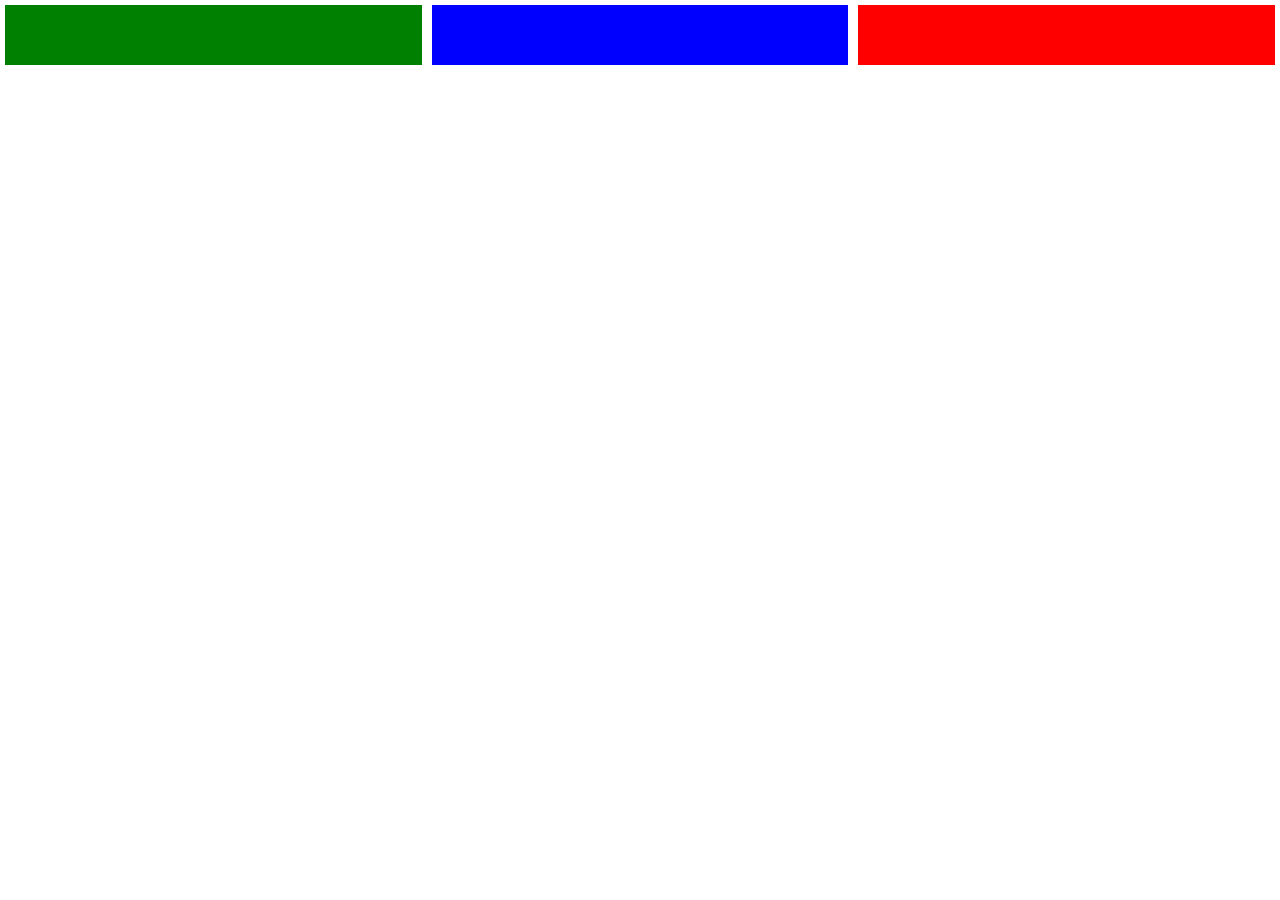
<file: index.html>
<!DOCTYPE html>
<html>
  <head>
    <meta charset="UTF-8">
    <title>Curso Flexbox</title>
    <link rel="stylesheet" href="styles.css">
  </head>
  <body>
    <div id="app">
      <div class="box red"></div>
      <div class="box blue"></div>
      <div class="box green"></div>
    </div>
    
  </body>
</html>
</file>
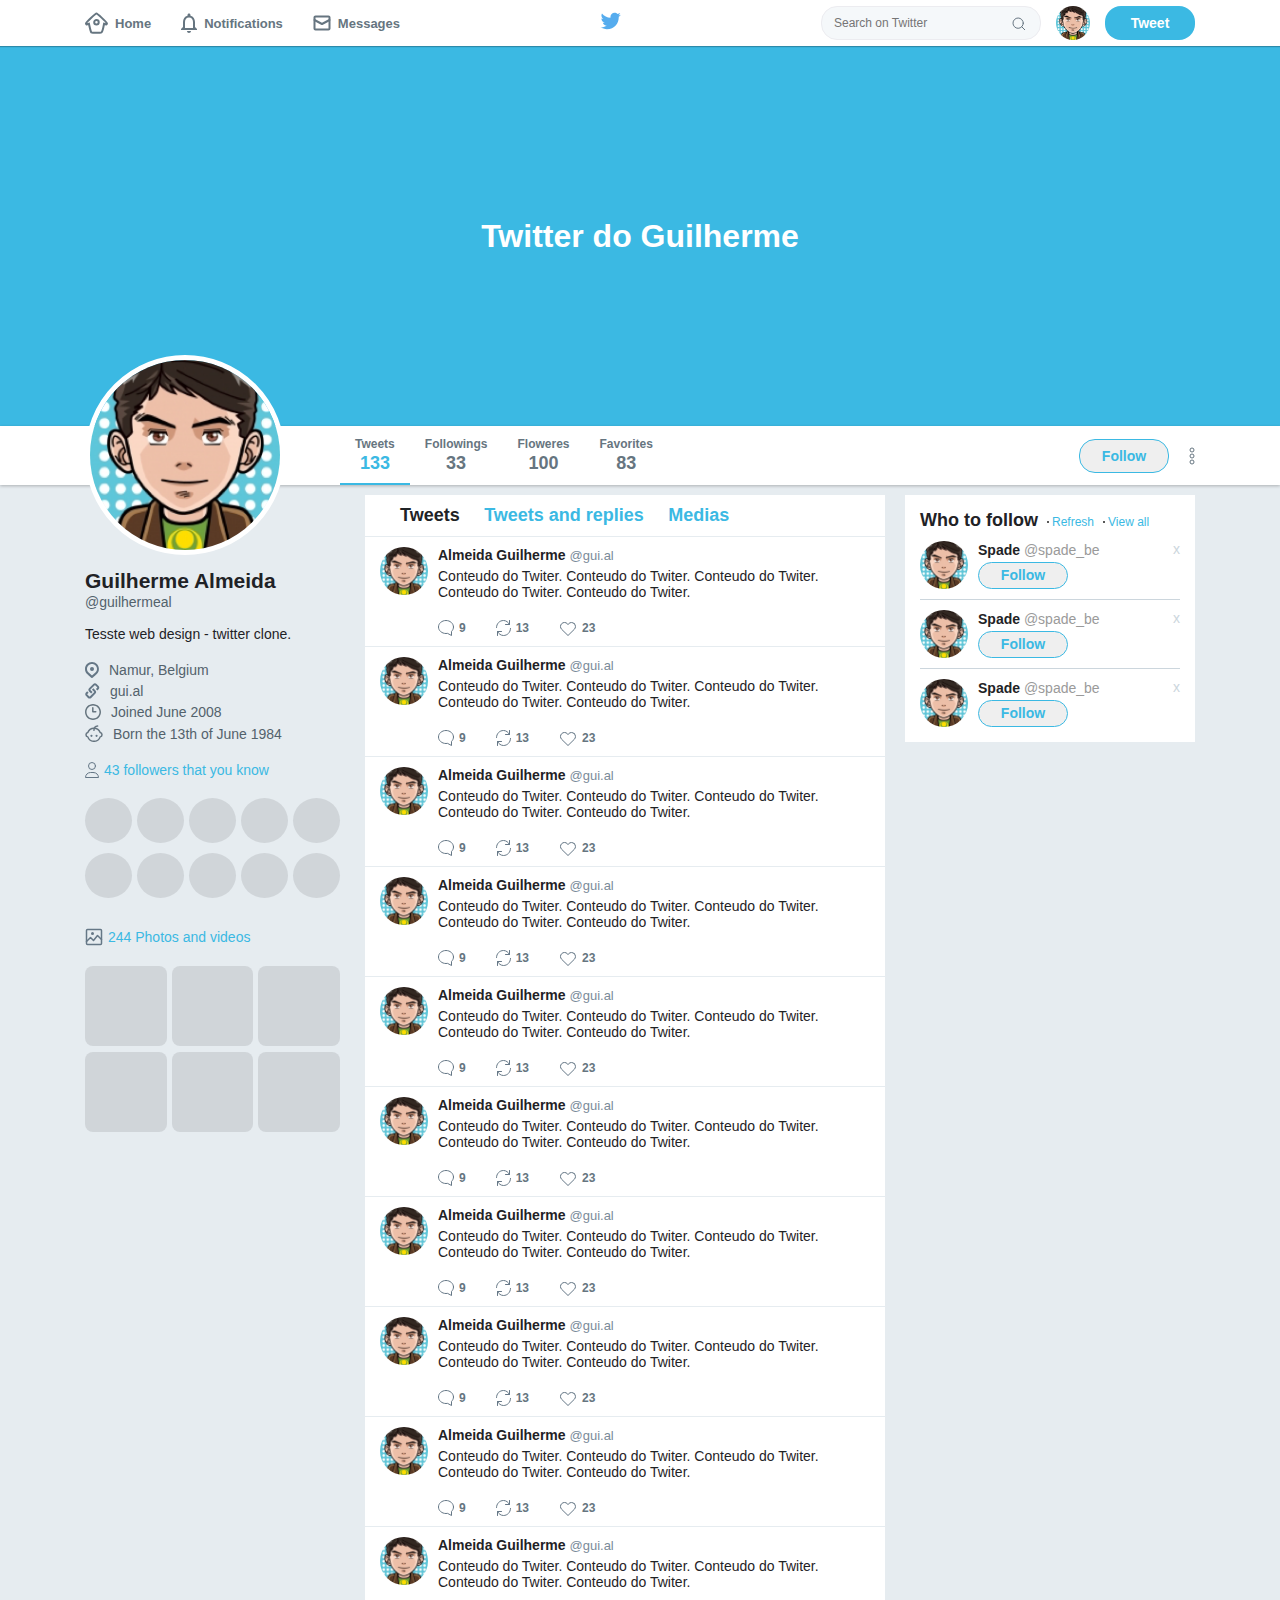
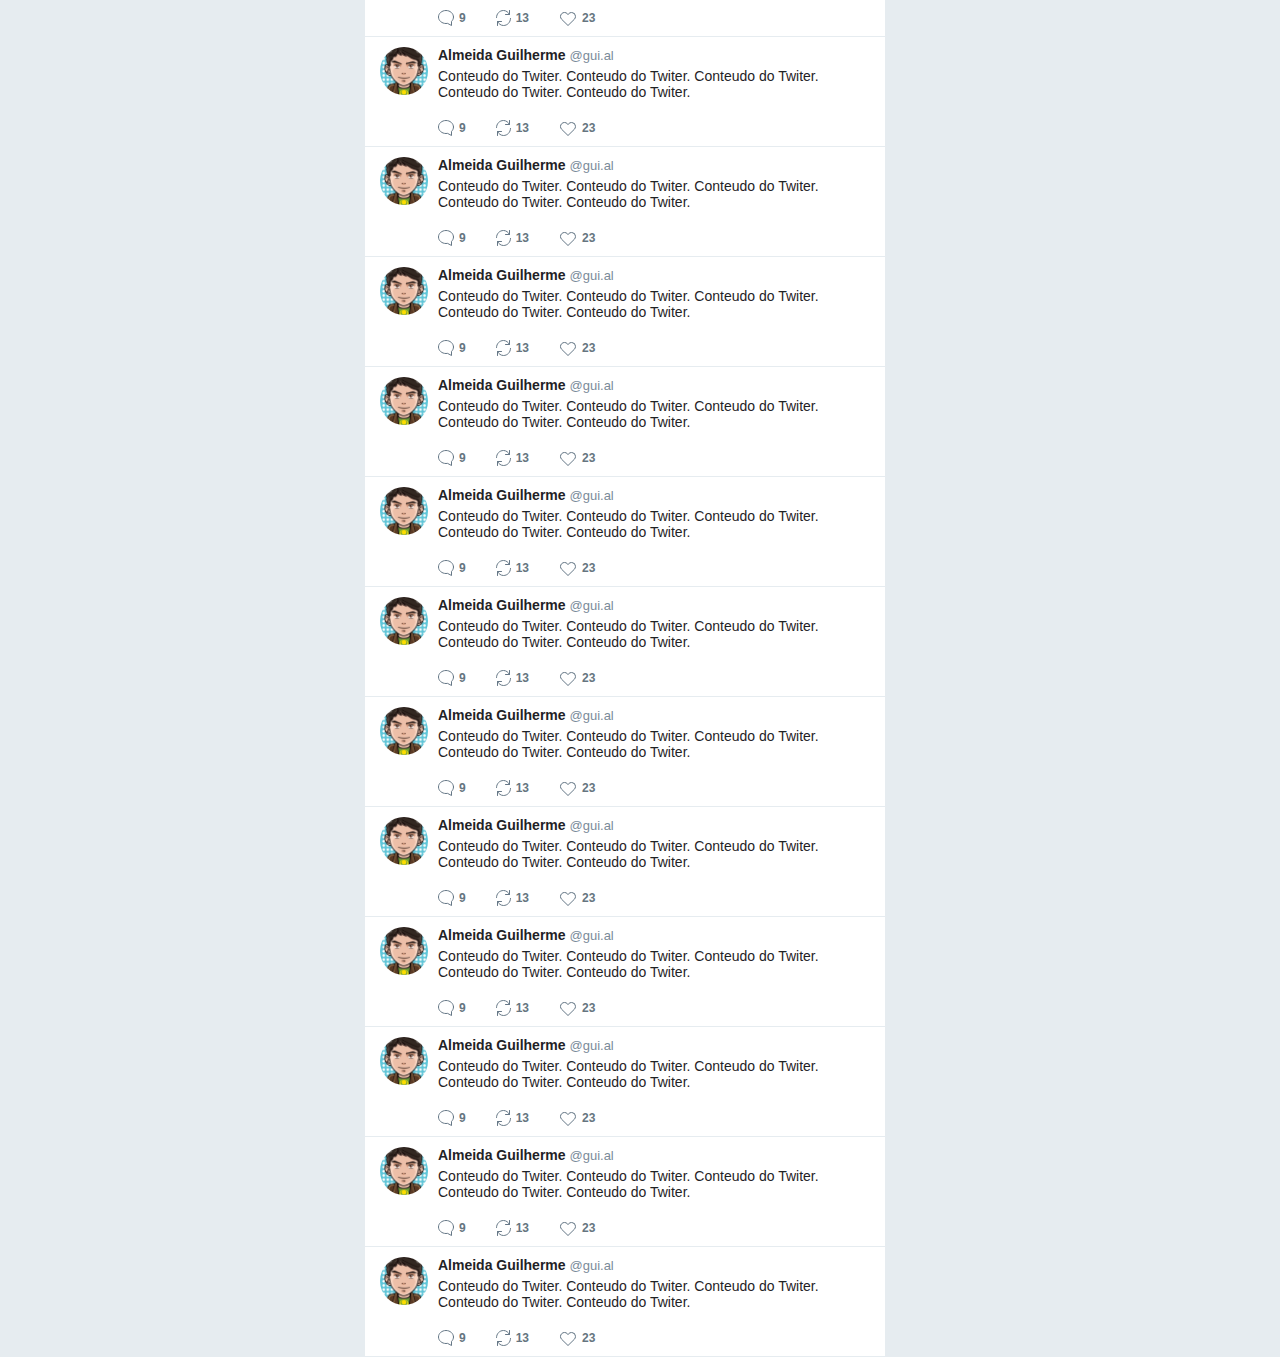
<file: projetoTwitterClone/index.html>
<!DOCTYPE html>
<html>
  <head>
    <meta charset="UTF-8">
    <title>Curso Flexbox :: Twitter Clone</title>
    <link rel="stylesheet" href="assets/styles/styles.css">
  </head>
  <body>
    <header id="main-header">
      <div class="content">
        <nav>
          <ul>
            <li><img src="./assets/images/home.svg" alt=""> Home</li>
            <li><img src="./assets/images/notification.svg" alt=""> Notifications</li>
            <li><img src="./assets/images/message.svg" alt=""> Messages</li>
          </ul>
        </nav>
        
        <div>
          <img src="./assets/images/logo.svg" alt="Logo Twitter" >
        </div>

        <div class="side">
          <input type="text" placeholder="Search on Twitter">
          <img src="./assets/images/avatar.png" alt="Avatar">
          <button>Tweet</button>
        </div>
      </div>

    </header>

    <div class="banner">
      <h1>Twitter do Guilherme</h1>
    </div>

    <div class="bar">

      <div class="content">
        <ul>
          <li class="active">
            <span>Tweets</span>
            <strong>133</strong>
          </li>
          <li>
            <span>Followings</span>
            <strong>33</strong>
          </li>
          <li>
            <span>Floweres</span>
            <strong>100</strong>
          </li>
          <li>
            <span>Favorites</span>
            <strong>83</strong>
          </li>
        </ul>  
      
        <div class="actions">
          <button>Follow</button>
          <img src="./assets/images/more.svg" alt="More">
        </div>

      </div>

    </div>

    <div class="wrapper-content content">
      <aside class="profile">
        <img class="avatar" src="./assets/images/avatar.png" alt="Avatar">
        <h1>Guilherme Almeida</h1>
        <span>@guilhermeal</span>
        <p>Tesste web design - twitter clone.</p>

        <ul class="list">
          <li><img src="./assets/images/place.svg" alt="Place"> Namur, Belgium</li>
          <li><img src="./assets/images/url.svg" alt="URL"> gui.al</li>
          <li><img src="./assets/images/joined.svg" alt="Joined"> Joined June 2008</li>
          <li><img src="./assets/images/born.svg" alt="Born"> Born the 13th of June 1984</li>
        </ul>

        <div class="widget followers">
          <strong><img src="./assets/images/followers.svg" alt="followers">43 followers that you know</strong>

          <ul>
            <li></li>
            <li></li>
            <li></li>
            <li></li>
            <li></li>
            <li></li>
            <li></li>
            <li></li>
            <li></li>
            <li></li>
          </ul>

        </div>

        <div class="widget images">
          <strong><img src="./assets/images/images.svg" alt="Images"> 244 Photos and videos</strong>

          <ul>
            <li></li>
            <li></li>
            <li></li>
            <li></li>
            <li></li>
            <li></li>
          </ul>
        </div>
      </aside>

      <section class="timeline">
        <nav>
          <a href="" class="active">Tweets</a>
          <a href="">Tweets and replies</a>
          <a href="">Medias</a>
        </nav>

        <ul class="tweets">
          <li>
            <img src="./assets/images/avatar.png" alt="Avatar">
            <div class="info">
              <strong>Almeida Guilherme <span>@gui.al</span></strong>
              <p>Conteudo do Twiter. Conteudo do Twiter. Conteudo do Twiter. Conteudo do Twiter. Conteudo do Twiter. </p>
              <div class="actions">
                <a href=""> <img src="./assets/images/comments.svg" alt="Comments"> 9</a>
                <a href=""> <img src="./assets/images/retweet.svg" alt="Retweets"> 13</a>
                <a href=""> <img src="./assets/images/like.svg" alt="Likes"> 23</a>
              </div>
            </div>
          </li>
          <li>
            <img src="./assets/images/avatar.png" alt="Avatar">
            <div class="info">
              <strong>Almeida Guilherme <span>@gui.al</span></strong>
              <p>Conteudo do Twiter. Conteudo do Twiter. Conteudo do Twiter. Conteudo do Twiter. Conteudo do Twiter. </p>
              <div class="actions">
                <a href=""> <img src="./assets/images/comments.svg" alt="Comments"> 9</a>
                <a href=""> <img src="./assets/images/retweet.svg" alt="Retweets"> 13</a>
                <a href=""> <img src="./assets/images/like.svg" alt="Likes"> 23</a>
              </div>
            </div>
          </li>
          <li>
            <img src="./assets/images/avatar.png" alt="Avatar">
            <div class="info">
              <strong>Almeida Guilherme <span>@gui.al</span></strong>
              <p>Conteudo do Twiter. Conteudo do Twiter. Conteudo do Twiter. Conteudo do Twiter. Conteudo do Twiter. </p>
              <div class="actions">
                <a href=""> <img src="./assets/images/comments.svg" alt="Comments"> 9</a>
                <a href=""> <img src="./assets/images/retweet.svg" alt="Retweets"> 13</a>
                <a href=""> <img src="./assets/images/like.svg" alt="Likes"> 23</a>
              </div>
            </div>
          </li>
          <li>
            <img src="./assets/images/avatar.png" alt="Avatar">
            <div class="info">
              <strong>Almeida Guilherme <span>@gui.al</span></strong>
              <p>Conteudo do Twiter. Conteudo do Twiter. Conteudo do Twiter. Conteudo do Twiter. Conteudo do Twiter. </p>
              <div class="actions">
                <a href=""> <img src="./assets/images/comments.svg" alt="Comments"> 9</a>
                <a href=""> <img src="./assets/images/retweet.svg" alt="Retweets"> 13</a>
                <a href=""> <img src="./assets/images/like.svg" alt="Likes"> 23</a>
              </div>
            </div>
          </li>
          <li>
            <img src="./assets/images/avatar.png" alt="Avatar">
            <div class="info">
              <strong>Almeida Guilherme <span>@gui.al</span></strong>
              <p>Conteudo do Twiter. Conteudo do Twiter. Conteudo do Twiter. Conteudo do Twiter. Conteudo do Twiter. </p>
              <div class="actions">
                <a href=""> <img src="./assets/images/comments.svg" alt="Comments"> 9</a>
                <a href=""> <img src="./assets/images/retweet.svg" alt="Retweets"> 13</a>
                <a href=""> <img src="./assets/images/like.svg" alt="Likes"> 23</a>
              </div>
            </div>
          </li>
          <li>
            <img src="./assets/images/avatar.png" alt="Avatar">
            <div class="info">
              <strong>Almeida Guilherme <span>@gui.al</span></strong>
              <p>Conteudo do Twiter. Conteudo do Twiter. Conteudo do Twiter. Conteudo do Twiter. Conteudo do Twiter. </p>
              <div class="actions">
                <a href=""> <img src="./assets/images/comments.svg" alt="Comments"> 9</a>
                <a href=""> <img src="./assets/images/retweet.svg" alt="Retweets"> 13</a>
                <a href=""> <img src="./assets/images/like.svg" alt="Likes"> 23</a>
              </div>
            </div>
          </li>
          <li>
            <img src="./assets/images/avatar.png" alt="Avatar">
            <div class="info">
              <strong>Almeida Guilherme <span>@gui.al</span></strong>
              <p>Conteudo do Twiter. Conteudo do Twiter. Conteudo do Twiter. Conteudo do Twiter. Conteudo do Twiter. </p>
              <div class="actions">
                <a href=""> <img src="./assets/images/comments.svg" alt="Comments"> 9</a>
                <a href=""> <img src="./assets/images/retweet.svg" alt="Retweets"> 13</a>
                <a href=""> <img src="./assets/images/like.svg" alt="Likes"> 23</a>
              </div>
            </div>
          </li>
          <li>
            <img src="./assets/images/avatar.png" alt="Avatar">
            <div class="info">
              <strong>Almeida Guilherme <span>@gui.al</span></strong>
              <p>Conteudo do Twiter. Conteudo do Twiter. Conteudo do Twiter. Conteudo do Twiter. Conteudo do Twiter. </p>
              <div class="actions">
                <a href=""> <img src="./assets/images/comments.svg" alt="Comments"> 9</a>
                <a href=""> <img src="./assets/images/retweet.svg" alt="Retweets"> 13</a>
                <a href=""> <img src="./assets/images/like.svg" alt="Likes"> 23</a>
              </div>
            </div>
          </li>
          <li>
            <img src="./assets/images/avatar.png" alt="Avatar">
            <div class="info">
              <strong>Almeida Guilherme <span>@gui.al</span></strong>
              <p>Conteudo do Twiter. Conteudo do Twiter. Conteudo do Twiter. Conteudo do Twiter. Conteudo do Twiter. </p>
              <div class="actions">
                <a href=""> <img src="./assets/images/comments.svg" alt="Comments"> 9</a>
                <a href=""> <img src="./assets/images/retweet.svg" alt="Retweets"> 13</a>
                <a href=""> <img src="./assets/images/like.svg" alt="Likes"> 23</a>
              </div>
            </div>
          </li>
          <li>
            <img src="./assets/images/avatar.png" alt="Avatar">
            <div class="info">
              <strong>Almeida Guilherme <span>@gui.al</span></strong>
              <p>Conteudo do Twiter. Conteudo do Twiter. Conteudo do Twiter. Conteudo do Twiter. Conteudo do Twiter. </p>
              <div class="actions">
                <a href=""> <img src="./assets/images/comments.svg" alt="Comments"> 9</a>
                <a href=""> <img src="./assets/images/retweet.svg" alt="Retweets"> 13</a>
                <a href=""> <img src="./assets/images/like.svg" alt="Likes"> 23</a>
              </div>
            </div>
          </li>
          <li>
            <img src="./assets/images/avatar.png" alt="Avatar">
            <div class="info">
              <strong>Almeida Guilherme <span>@gui.al</span></strong>
              <p>Conteudo do Twiter. Conteudo do Twiter. Conteudo do Twiter. Conteudo do Twiter. Conteudo do Twiter. </p>
              <div class="actions">
                <a href=""> <img src="./assets/images/comments.svg" alt="Comments"> 9</a>
                <a href=""> <img src="./assets/images/retweet.svg" alt="Retweets"> 13</a>
                <a href=""> <img src="./assets/images/like.svg" alt="Likes"> 23</a>
              </div>
            </div>
          </li>
          <li>
            <img src="./assets/images/avatar.png" alt="Avatar">
            <div class="info">
              <strong>Almeida Guilherme <span>@gui.al</span></strong>
              <p>Conteudo do Twiter. Conteudo do Twiter. Conteudo do Twiter. Conteudo do Twiter. Conteudo do Twiter. </p>
              <div class="actions">
                <a href=""> <img src="./assets/images/comments.svg" alt="Comments"> 9</a>
                <a href=""> <img src="./assets/images/retweet.svg" alt="Retweets"> 13</a>
                <a href=""> <img src="./assets/images/like.svg" alt="Likes"> 23</a>
              </div>
            </div>
          </li>
          <li>
            <img src="./assets/images/avatar.png" alt="Avatar">
            <div class="info">
              <strong>Almeida Guilherme <span>@gui.al</span></strong>
              <p>Conteudo do Twiter. Conteudo do Twiter. Conteudo do Twiter. Conteudo do Twiter. Conteudo do Twiter. </p>
              <div class="actions">
                <a href=""> <img src="./assets/images/comments.svg" alt="Comments"> 9</a>
                <a href=""> <img src="./assets/images/retweet.svg" alt="Retweets"> 13</a>
                <a href=""> <img src="./assets/images/like.svg" alt="Likes"> 23</a>
              </div>
            </div>
          </li>
          <li>
            <img src="./assets/images/avatar.png" alt="Avatar">
            <div class="info">
              <strong>Almeida Guilherme <span>@gui.al</span></strong>
              <p>Conteudo do Twiter. Conteudo do Twiter. Conteudo do Twiter. Conteudo do Twiter. Conteudo do Twiter. </p>
              <div class="actions">
                <a href=""> <img src="./assets/images/comments.svg" alt="Comments"> 9</a>
                <a href=""> <img src="./assets/images/retweet.svg" alt="Retweets"> 13</a>
                <a href=""> <img src="./assets/images/like.svg" alt="Likes"> 23</a>
              </div>
            </div>
          </li>
          <li>
            <img src="./assets/images/avatar.png" alt="Avatar">
            <div class="info">
              <strong>Almeida Guilherme <span>@gui.al</span></strong>
              <p>Conteudo do Twiter. Conteudo do Twiter. Conteudo do Twiter. Conteudo do Twiter. Conteudo do Twiter. </p>
              <div class="actions">
                <a href=""> <img src="./assets/images/comments.svg" alt="Comments"> 9</a>
                <a href=""> <img src="./assets/images/retweet.svg" alt="Retweets"> 13</a>
                <a href=""> <img src="./assets/images/like.svg" alt="Likes"> 23</a>
              </div>
            </div>
          </li>
          <li>
            <img src="./assets/images/avatar.png" alt="Avatar">
            <div class="info">
              <strong>Almeida Guilherme <span>@gui.al</span></strong>
              <p>Conteudo do Twiter. Conteudo do Twiter. Conteudo do Twiter. Conteudo do Twiter. Conteudo do Twiter. </p>
              <div class="actions">
                <a href=""> <img src="./assets/images/comments.svg" alt="Comments"> 9</a>
                <a href=""> <img src="./assets/images/retweet.svg" alt="Retweets"> 13</a>
                <a href=""> <img src="./assets/images/like.svg" alt="Likes"> 23</a>
              </div>
            </div>
          </li>
          <li>
            <img src="./assets/images/avatar.png" alt="Avatar">
            <div class="info">
              <strong>Almeida Guilherme <span>@gui.al</span></strong>
              <p>Conteudo do Twiter. Conteudo do Twiter. Conteudo do Twiter. Conteudo do Twiter. Conteudo do Twiter. </p>
              <div class="actions">
                <a href=""> <img src="./assets/images/comments.svg" alt="Comments"> 9</a>
                <a href=""> <img src="./assets/images/retweet.svg" alt="Retweets"> 13</a>
                <a href=""> <img src="./assets/images/like.svg" alt="Likes"> 23</a>
              </div>
            </div>
          </li>
          <li>
            <img src="./assets/images/avatar.png" alt="Avatar">
            <div class="info">
              <strong>Almeida Guilherme <span>@gui.al</span></strong>
              <p>Conteudo do Twiter. Conteudo do Twiter. Conteudo do Twiter. Conteudo do Twiter. Conteudo do Twiter. </p>
              <div class="actions">
                <a href=""> <img src="./assets/images/comments.svg" alt="Comments"> 9</a>
                <a href=""> <img src="./assets/images/retweet.svg" alt="Retweets"> 13</a>
                <a href=""> <img src="./assets/images/like.svg" alt="Likes"> 23</a>
              </div>
            </div>
          </li>
          <li>
            <img src="./assets/images/avatar.png" alt="Avatar">
            <div class="info">
              <strong>Almeida Guilherme <span>@gui.al</span></strong>
              <p>Conteudo do Twiter. Conteudo do Twiter. Conteudo do Twiter. Conteudo do Twiter. Conteudo do Twiter. </p>
              <div class="actions">
                <a href=""> <img src="./assets/images/comments.svg" alt="Comments"> 9</a>
                <a href=""> <img src="./assets/images/retweet.svg" alt="Retweets"> 13</a>
                <a href=""> <img src="./assets/images/like.svg" alt="Likes"> 23</a>
              </div>
            </div>
          </li>
          <li>
            <img src="./assets/images/avatar.png" alt="Avatar">
            <div class="info">
              <strong>Almeida Guilherme <span>@gui.al</span></strong>
              <p>Conteudo do Twiter. Conteudo do Twiter. Conteudo do Twiter. Conteudo do Twiter. Conteudo do Twiter. </p>
              <div class="actions">
                <a href=""> <img src="./assets/images/comments.svg" alt="Comments"> 9</a>
                <a href=""> <img src="./assets/images/retweet.svg" alt="Retweets"> 13</a>
                <a href=""> <img src="./assets/images/like.svg" alt="Likes"> 23</a>
              </div>
            </div>
          </li>
          <li>
            <img src="./assets/images/avatar.png" alt="Avatar">
            <div class="info">
              <strong>Almeida Guilherme <span>@gui.al</span></strong>
              <p>Conteudo do Twiter. Conteudo do Twiter. Conteudo do Twiter. Conteudo do Twiter. Conteudo do Twiter. </p>
              <div class="actions">
                <a href=""> <img src="./assets/images/comments.svg" alt="Comments"> 9</a>
                <a href=""> <img src="./assets/images/retweet.svg" alt="Retweets"> 13</a>
                <a href=""> <img src="./assets/images/like.svg" alt="Likes"> 23</a>
              </div>
            </div>
          </li>
          <li>
            <img src="./assets/images/avatar.png" alt="Avatar">
            <div class="info">
              <strong>Almeida Guilherme <span>@gui.al</span></strong>
              <p>Conteudo do Twiter. Conteudo do Twiter. Conteudo do Twiter. Conteudo do Twiter. Conteudo do Twiter. </p>
              <div class="actions">
                <a href=""> <img src="./assets/images/comments.svg" alt="Comments"> 9</a>
                <a href=""> <img src="./assets/images/retweet.svg" alt="Retweets"> 13</a>
                <a href=""> <img src="./assets/images/like.svg" alt="Likes"> 23</a>
              </div>
            </div>
          </li>
        </ul>
      </section>

      <aside class="widgets">
        <div class="widget follow">
          <div class="title">
            <strong>Who to follow</strong>
            <a href="">Refresh</a>
            <a href="">View all</a>
          </div>

          <ul>
            <li>
              <div class="profile">
                <img src="./assets/images/avatar.png" alt="Avatar">
                <div class="info">
                  <strong>Spade <span>@spade_be</span></strong>
                  <button>Follow</button>
                </div>
              </div>
              <a href="">x</a>
            </li>
            <li>
              <div class="profile">
                <img src="./assets/images/avatar.png" alt="Avatar">
                <div class="info">
                  <strong>Spade <span>@spade_be</span></strong>
                  <button>Follow</button>
                </div>
              </div>
              <a href="">x</a>
            </li>
            <li>
              <div class="profile">
                <img src="./assets/images/avatar.png" alt="Avatar">
                <div class="info">
                  <strong>Spade <span>@spade_be</span></strong>
                  <button>Follow</button>
                </div>
              </div>
              <a href="">x</a>
            </li>
          </ul>
        </div>
      </aside>
    </div>
  </body>
</html>
</file>
<file: styles.css>
html,
body,
#app {
  height: 100%;
  margin: 0;
}

#app {
  display: flex;
}

.box {
  width: 100px;
  height: 60px;
  margin: 5px;
  flex: 1;
}

.red {
  background: #FF0000;
  order: 3;
}

.green {
  background: #008000;
  order: 1;
}

.blue {
  background: #0000ff;
  order: 2;
}
</file>
<file: projetoTwitterClone/assets/styles/styles.css>
* {
	margin: 0;
	padding: 0;
	box-sizing: border-box;
}

body {
  background: #E6ECF0;
  font-family: 'Helvetica Neue', 'Helvetica', Arial, sans-serif;
  text-rendering: optimizeLegibility !important;
  -webkit-font-smoothing: antialiased !important;
}

input,
button {
  outline: 0;
}

.content {
  max-width: 1170px;
  margin: 0 auto;
  padding: 0 30px;
}

header#main-header {
  height: 46px;
  background: #ffffff;
  box-shadow: 0 1px 1px rgba(0,0,0,0.25);
  position: relative;
  z-index: 1;
}

header#main-header .content {
  display: flex;
  align-items: center;
  justify-content: space-between;
  height: 100%;
}

header#main-header nav ul {
  display: flex;
  list-style: none;

}

header#main-header nav ul li {
  display: flex;
  align-items: center;

  font-size: 13px;
  color: #667580;
  font-weight: bold;

  margin-left: 30px;
}

header#main-header nav ul li:first-child {
  margin: 0;
}

header#main-header nav ul li img {
  margin-right: 7px;
}

header#main-header div.side {
  display: flex;
}

header#main-header div.side img {
  height: 34px;
  width: 34px;
  border-radius: 50%;
  margin: 0 15px;
}

header#main-header div.side button {
  background: #3BB9E3;
  height: 34px;

  display: flex;
  align-items: center;
  justify-content: center;

  width: 90px;
  font-weight: bold;
  font-size: 14px;
  color: #ffffff;
  border: 0;
  border-radius: 16px;
}

header#main-header div.side input {
  width: 220px;
  border: 1px solid #ececf0;
  padding: 0 30px 0 12px ;
  height: 34px;
  border-radius: 16px;
  color: #667581;
  font-size: 12px;
  background: #f5f8fa url('../images/search.svg') no-repeat 190px center;
}

div.banner {
  height: 380px;
  width: 100%;
  background: #3BB9E3;

  display: flex;
  align-items: center;
  justify-content: center;

  color: #FFFFFF;
}

div.bar {
  height: 59px;
  background: #FFFFFF;
  box-shadow: 0 1px 3px rgba(0,0,0,0.25);
}

div.bar .content {
  display: flex;
  justify-content: space-between;
  align-items: center;
  padding-left: 285px;
  height: 100%;
}

div.bar .content ul {
  display: flex;
  list-style: none;
  height: 100%;
}

div.bar .content ul li {
  display: flex;
  flex-direction: column;
  justify-content: center;
  align-items: center;
  padding: 0 15px;
  position: relative;
}

div.bar .content ul li.active::after {
  content: '';
  width: 100%;
  height: 2px;
  position: absolute;
  bottom: 0;
  left: 0;
  background: #3BB9E3; 
}

div.bar .content ul li span {
  color: #667580;
  font-size: 12px;
  font-weight: bold;
}

div.bar .content ul li strong {
  color: #667580;
  font-size: 18px;
  font-weight: bold;
  margin-top: 2px ;
}

div.bar .content ul li.active strong {
  color: #3BB9E3;
}


div.bar .content .actions  {
  display: flex;
} 

div.bar .content .actions button { 
  height: 34px;

  display: flex;
  align-items: center;
  justify-content: center;

  width: 90px;
  font-weight: bold;
  font-size: 14px;
  color: #3bb9e3;
  border: 1px solid #3bb9e3;
  border-radius: 16px; 

  margin-right: 20px;
}

div.wrapper-content {
  display: flex;
}

div.wrapper-content aside.profile {
  width: 260px;
}

div.wrapper-content aside.profile img.avatar {
  width: 200px;
  height: 200px;
  border-radius: 50%;
  border: 5px solid #ffffff;
  margin-top: -130px;
}

div.wrapper-content aside.profile h1 {
  font-size: 21px;
  color: #1f2226;
  margin-top: 10px;
}

div.wrapper-content aside.profile span {
  font-size: 14px;
  color: #53626c;
}

div.wrapper-content aside.profile p {
  font-size: 14px;
  color: #1f2226;
  margin-top: 15px;
}

div.wrapper-content aside.profile ul {
  margin-top: 20px;
  list-style: none;
}

div.wrapper-content aside.profile ul.list li {
  font-size: 14px;
  color: #53626c;

  display: flex;
  align-items: center;
  margin-top: 5px;
}

div.wrapper-content aside.profile ul.list li:first-child {
  margin: 0;
}

div.wrapper-content aside.profile ul.list li img {
  margin-right: 10px;
}

div.wrapper-content aside.profile .widget {
  margin-top: 20px;
}


div.wrapper-content aside.profile .widget strong {
  font-weight: normal;
  color: #3bb9e3;
  font-size: 14px;
  display: flex;
  align-items: center;
}

div.wrapper-content aside.profile .widget strong img {
  margin-right: 5px;
}

div.wrapper-content aside.profile .followers ul {
  list-style: none;
  display: flex;
  flex-wrap: wrap;
  align-content: flex-start;
  align-items: flex-start;
}

div.wrapper-content aside.profile .followers ul li {
  width: 45px;
  height: 45px;
  background: #d0d5d9;
  border-radius: 50%;
  flex: 1 0 auto;
  margin: 0 5px 10px 0;
}

div.wrapper-content aside.profile .images ul {
  list-style: none;
  display: flex;
  flex-wrap: wrap;
  align-content: flex-start;
  align-items: flex-start;
}

div.wrapper-content aside.profile .images ul li {
  width: 80px;
  height: 80px;
  background: #d0d5d9;
  flex: 1 0 auto;
  border-radius: 8px;
  margin: 0 5px 6px 0;
}

div.wrapper-content .timeline {
  flex: 1;
  background: #FFFFFF;
  margin: 10px 20px 0;
}

div.wrapper-content .timeline nav {
  border-bottom: 1px solid #E6ECF0;
  padding: 10px 15px;
}

div.wrapper-content .timeline nav a {
  text-decoration: none;
  color: #3BB9E3;
  font-size: 18px;
  font-weight: bold;
  margin-left: 20px;
}

div.wrapper-content .timeline nav a.active {
  color: #1f2326;
}

div.wrapper-content .timeline ul.tweets {
  list-style: none;
}

div.wrapper-content .timeline ul.tweets li {
  border-bottom: 1px solid #E6ECF0;
  padding: 10px 15px;
  display: flex;
}

div.wrapper-content .timeline ul.tweets li > img {
  width: 48px;
  height: 48px;
  border-radius: 50%;
}

div.wrapper-content .timeline ul.tweets li .info {
  margin-left: 10px;
  display: flex;
  flex-direction: column;
}

div.wrapper-content .timeline ul.tweets li .info strong {
  font-size: 14px;
  color: #1f2226;
}

div.wrapper-content .timeline ul.tweets li .info strong span {
  font-weight: normal;
  font-size: 13px;
  color: #7b8b9a;
}

div.wrapper-content .timeline ul.tweets li .info p {
  font-size: 14px;
  color: #1f2326;
  margin-top: 5px;
}

div.wrapper-content .timeline ul.tweets li .actions {
  display: flex; 
  margin-top: 20px;
}

div.wrapper-content .timeline ul.tweets li .actions a {
  display: flex;
  align-items: center;
  text-decoration: none;
  color: #667580;
  font-weight: bold;
  font-size: 12px;
  margin-left: 30px;
}

div.wrapper-content .timeline ul.tweets li .actions a:first-child {
  margin-left: 0;
}

div.wrapper-content .timeline ul.tweets li .actions a img {
  margin-right: 5px;
}

div.wrapper-content aside.widgets {
  width: 290px;
  margin-top: 10px;
}

div.wrapper-content aside.widgets .widget {
  background: #FFFFFF;
  padding: 15px;

}

div.wrapper-content aside.widgets .widget .title {
  display: flex;
  align-items: baseline;
}

div.wrapper-content aside.widgets .widget .title  strong {
  font-size: 18px;
  color: #1f2226;
}

div.wrapper-content aside.widgets .widget .title a {
  color: #3BB9E3;
  font-size: 12px;
  text-decoration: none;
  position: relative;
  padding-left: 14px;
}

div.wrapper-content aside.widgets .widget .title a::before {
  content: '';
  width: 2px;
  height: 2px;
  border-radius: 50%;
  background: #222222;
  margin-left: 5px;
  margin-right: 5px;
  position: absolute;
  left: 4px;
  top: 6px;
}

div.wrapper-content aside.widgets .follow ul {
  list-style: none;
  margin-top: 10px;
  ;
}

div.wrapper-content aside.widgets .follow ul li {
  display: flex;
  justify-content: space-between;
  border-bottom: 1px solid #ccd6dd;
  padding-bottom: 10px;
  margin-bottom: 10px
}

div.wrapper-content aside.widgets .follow ul li:last-child {
  margin-bottom: 0;
  padding-bottom: 0;
  border: 0;
}

div.wrapper-content aside.widgets .follow ul li .profile {
  display: flex;
  align-items: center;
}

div.wrapper-content aside.widgets .follow ul li .profile img {
  width: 48px;
  height: 48px;
  border-radius: 50%;
}

div.wrapper-content aside.widgets .follow ul li .profile .info {
  margin-left: 10px;
  display: flex;
  flex-direction: column;

}

div.wrapper-content aside.widgets .follow ul li .profile .info strong {
  font-size: 14px;
  color: #1f2326;
}

div.wrapper-content aside.widgets .follow ul li .profile .info strong span {
  font-weight: normal;
  color: #9a9a9a;
}

div.wrapper-content aside.widgets .follow ul li .profile .info button {
  height: 27px;
  margin-top: 4px;

  display: flex;
  align-items: center;
  justify-content: center;

  width: 90px;
  font-weight: bold;
  font-size: 14px;
  color: #3bb9e3;
  border: 1px solid #3bb9e3;
  border-radius: 16px; 
}

div.wrapper-content aside.widgets .follow ul li  > a {
  color: #CCD6dd;
  text-decoration: none;
  font-size: 14px;

}
</file>
